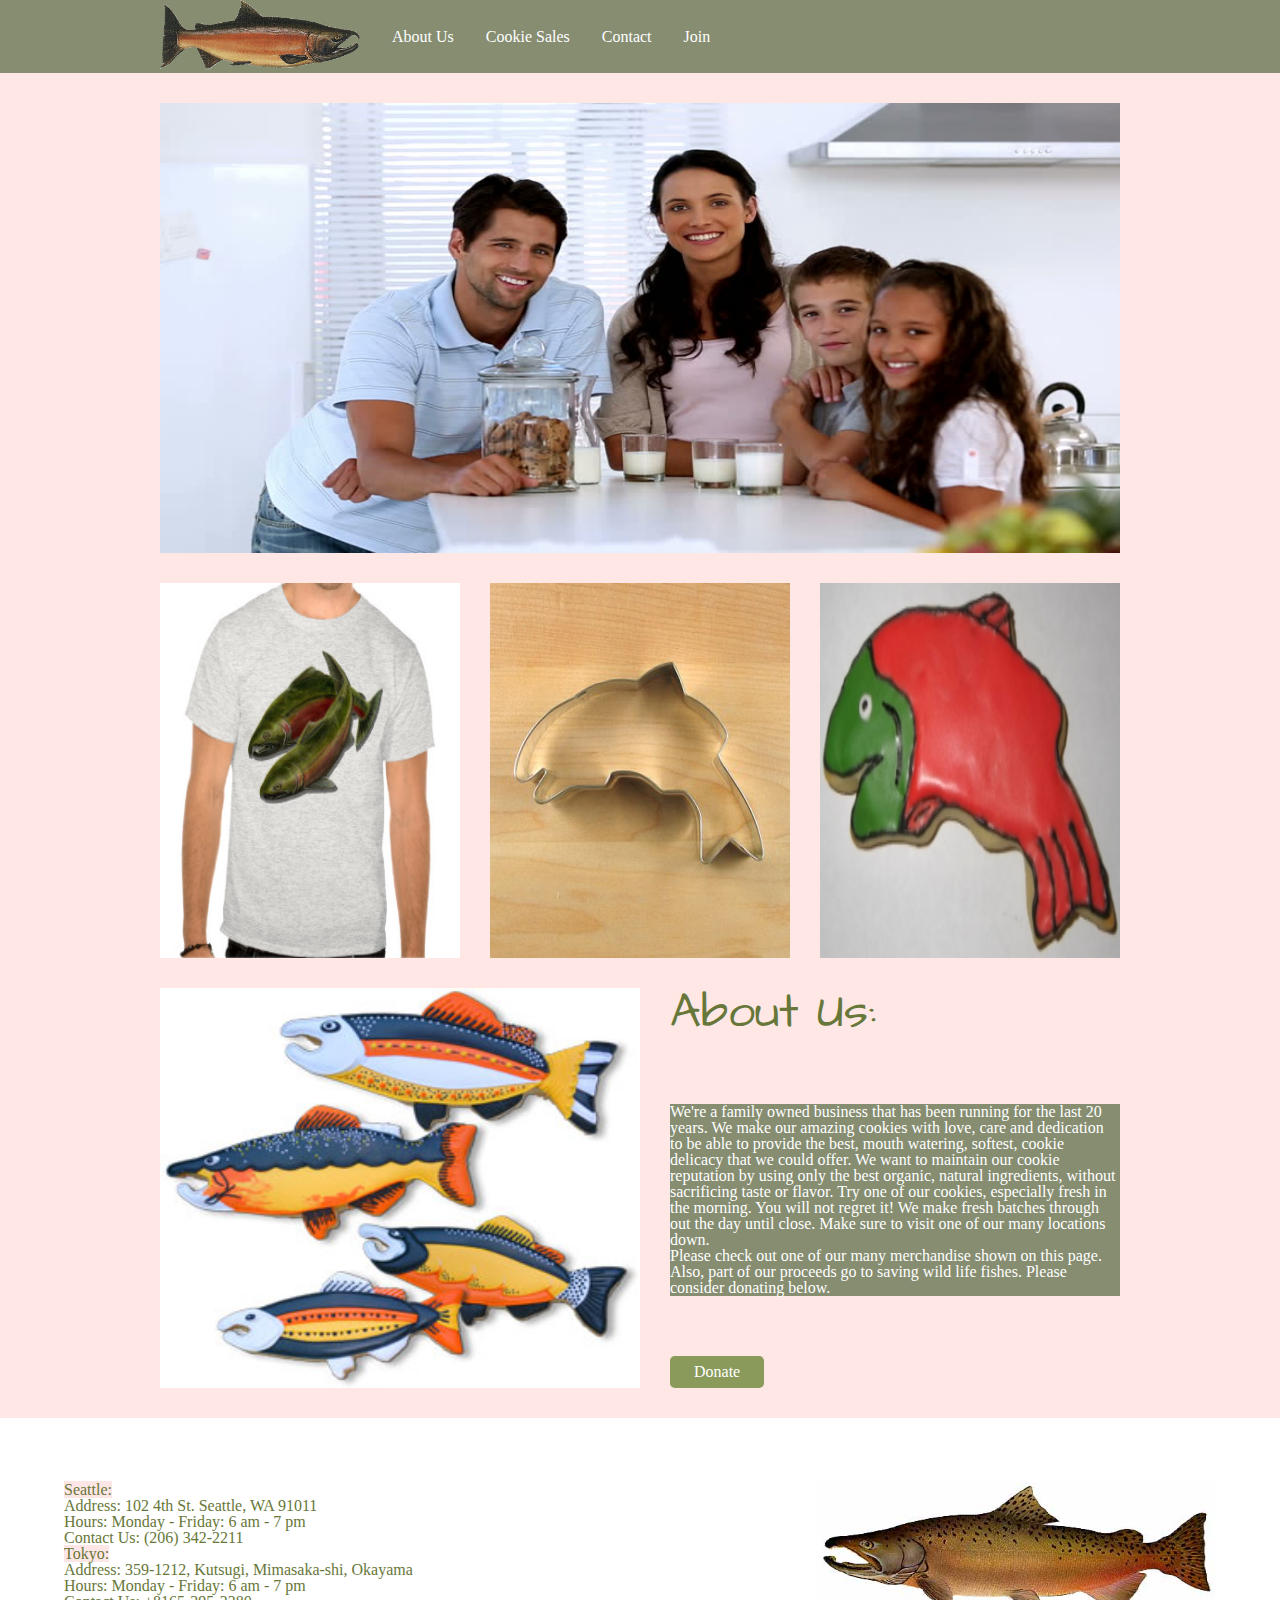
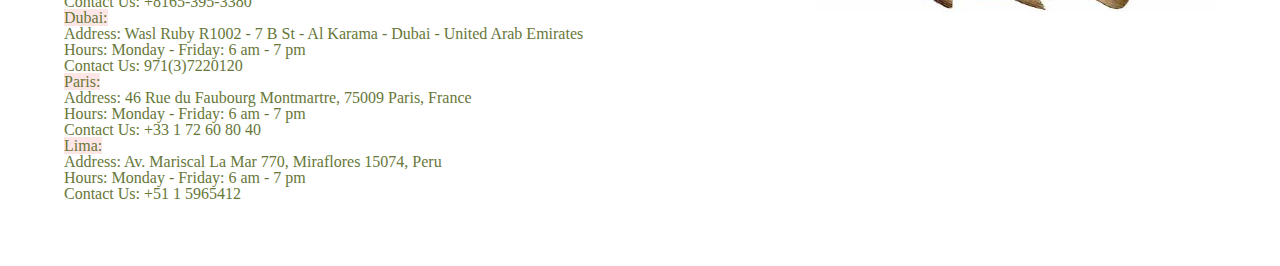
<file: index.html>
<!DOCTYPE html>
<html lang="en">
<head>
    <meta charset="UTF-8">
    <meta http-equiv="X-UA-Compatible" content="IE=edge">
    <meta name="viewport" content="width=device-width, initial-scale=1.0">
    <title>Salmon Cookies</title>
    <link rel="stylesheet" href="css/reset.css">
    <link rel="stylesheet" href="css/style.css">
    <link rel="preconnect" href="https://fonts.googleapis.com">
    <link rel="preconnect" href="https://fonts.gstatic.com" crossorigin>
    <link href="https://fonts.googleapis.com/css2?family=Architects+Daughter&display=swap" rel="stylesheet">
</head>
<body>
    <header>
        <nav>
            <a href="#"><img src="img/salmon.png" alt="salmon" width="200" height="70"></a>
            <ul>
                <li><a href="#">About Us</li></a>
                <li><a href="sales.html">Cookie Sales</li></a>
                <li><a href="#">Contact</li></a>
                <li><a href="#">Join</li></a>
            </ul>
        </nav>
    </header>

    <main>
        <img src="img/family.jpeg" alt="family" width="960" height="450">
        <img src="img/shirt.jpeg" alt="shirt" width="300" height="375">
        <img src="img/cutter.jpeg" alt="cutter" width="300" height="375">
        <img src="img/frosted-cookie.jpeg" alt="cookie" width="300" height="375">
        <img src="img/fish.jpeg" alt="chinook" width="480" height="400">
        <article>
            <h3>About Us:</h3>
            <p><span>We're a family owned business that has been running for the last 20 years. We make our amazing cookies with love, care and dedication to be able to provide the best, mouth watering, softest, cookie delicacy that we could offer. We want to maintain our cookie reputation by using only the best organic, natural ingredients, without sacrificing taste or flavor. Try one of our cookies, especially fresh in the morning. You will not regret it! We make fresh batches through out the day until close. Make sure to visit one of our many locations down.</span><span>Please check out one of our many merchandise shown on this page. Also, part of our proceeds go to saving wild life fishes. Please consider donating below.</span></p>

            <a href="#">Donate</a>
        </article>
    </main>
    <footer>
        <ul>
            <li><span>Seattle:</span>
            <ul>
                <li>Address: 102 4th St. Seattle, WA 91011</li>
                <li>Hours: Monday - Friday: 6 am - 7 pm</li>
                <li>Contact Us: (206) 342-2211</li>
            </ul>
            </li>
            <li><span>Tokyo:</span>
            <ul>
                <li>Address: 359-1212, Kutsugi, Mimasaka-shi, Okayama</li>
                <li>Hours: Monday - Friday: 6 am - 7 pm</li>
                <li>Contact Us: +8165-395-3380</li>
            </ul>
            </li>
            <li><span>Dubai:</span>
            <ul>
                <li>Address: Wasl Ruby R1002 - 7 B St - Al Karama - Dubai - United Arab Emirates</li>
                <li>Hours: Monday - Friday: 6 am - 7 pm</li></li>
                <li>Contact Us: 971(3)7220120</li>
            </ul>
            </li>
            <li><span>Paris:</span>
            <ul>
                <li>Address: 46 Rue du Faubourg Montmartre, 75009 Paris, France</li>
                <li>Hours: Monday - Friday: 6 am - 7 pm</li>
                <li>Contact Us: +33 1 72 60 80 40</li>
            </ul>
            </li>
            <li><span>Lima:</span>
            <ul>
                <li>Address: Av. Mariscal La Mar 770, Miraflores 15074, Peru</li>
                <li>Hours: Monday - Friday: 6 am - 7 pm</li>
                <li>Contact Us: +51 1 5965412</li>
            </ul>
            </li>
        </ul>
        <img src="img/chinook.jpeg" alt="chinook" width="400" height="130">
    </footer>
    
</body>
</html>
</file>
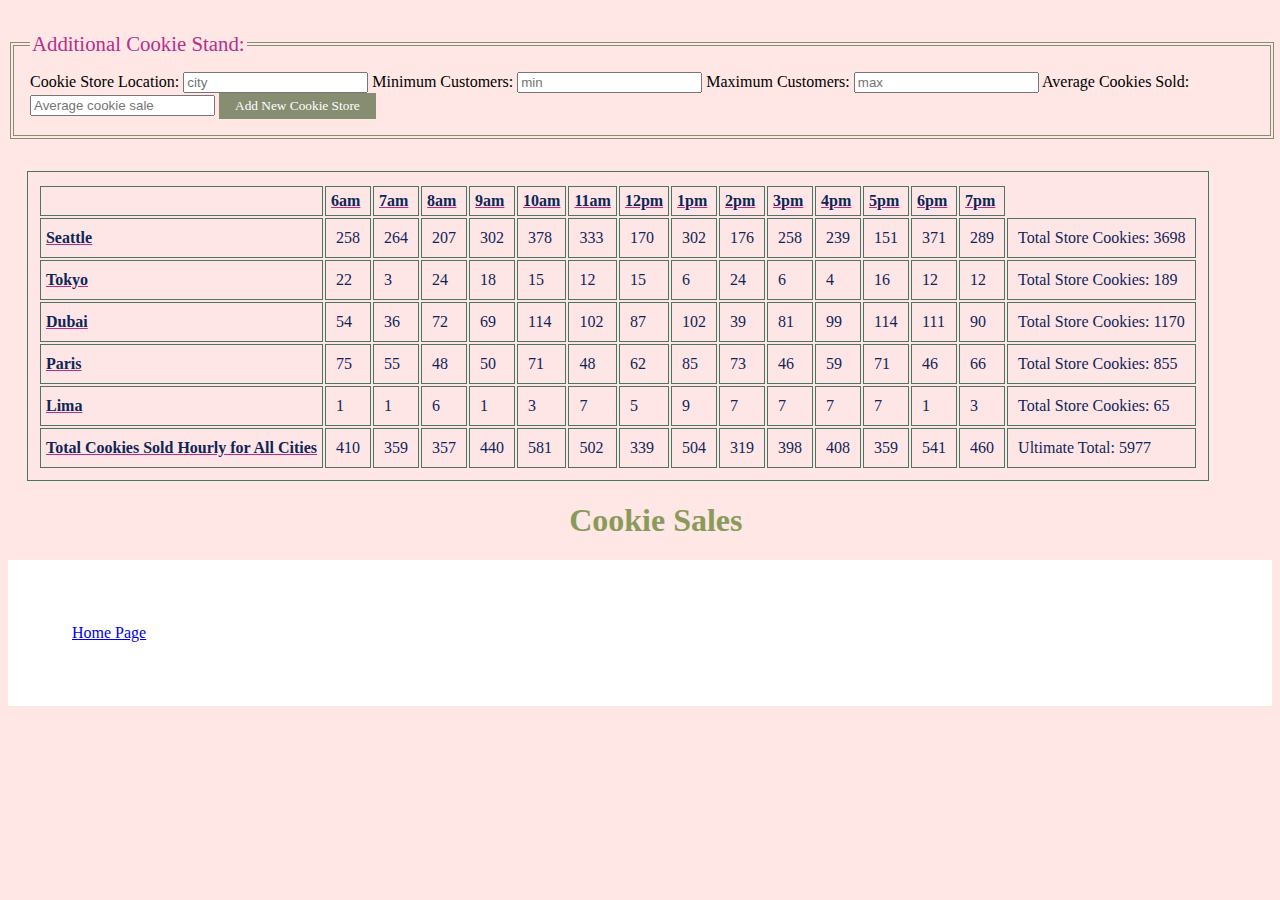
<file: sales.html>
<!DOCTYPE html>
<html lang="en">
<head>
    <meta charset="UTF-8">
    <meta http-equiv="X-UA-Compatible" content="IE=edge"> 
    <meta name="viewport" content="width=device-width, initial-scale=1.0">
    <link rel="stylesheet" href="/css/style.css">

    <title>Sales</title>
</head>
<body>

    <aside>
        <form id="cookieForm">
            <fieldset>
                <legend>Additional Cookie Stand:</legend>

            <label>Cookie Store Location:
                <input type="text" name ="cookieLocation" placeholder="city" required/>
            </label>
            
            <label>Minimum Customers:
                <input type="number" name ="cookieMin" placeholder="min" required/>
            </label>
           
            <label>Maximum Customers:
                <input type="number" name ="cookieMax" placeholder= "max" required/>
            </label>
            
            <label>Average Cookies Sold:
                <input type="number" name ="cookieAvg" placeholder="Average cookie sale" required/>
            </label>
            <button type="submit">Add New Cookie Store</button>
        </fieldset>
    </form>
</aside>

    <div id='cookie store'></div>
    <h1>Cookie Sales</h1>
    
    <footer>
        <a href="index.html">Home Page</a>
    </footer>
    <script src="js/app.js" text="text/javascript"></script>   
</body>
</html>
</file>
<file: css/style.css>
* {
    box-sizing: border-box; 
    
}

header {
    width: 100%;
    background-color: #868d71;
}

body {
    font-family: Georgia, 'Times New Roman', Times, serif;
    background-color: #fee7e5;
}

nav {
    margin: 0 auto;
    width: 960px; 
    display: flex;
}

nav ul {
    display: flex;
    align-items: center; 
}

nav li {
    list-style: none; 
}

nav ul li a {
    padding: 1rem;
}


header img {
    margin-right: 1rem;
}

nav a {
    color: white; 
    font-family: Georgia, 'Times New Roman', Times, serif;
    text-decoration: none;
}

main {
    margin: 30px auto;
    width: 960px;
    display: flex;
    flex-wrap: wrap;
    justify-content: space-between;
}

main > img {
    margin-bottom: 30px;
    border-style: double;

}

article {
    width: 450px;
    display: flex;
    flex-direction: column;
    justify-content: space-between;
}

article h3 {
    font-size: 3rem;
    margin-bottom: .5rem;
    color: #677739;
    font-family: 'Architects Daughter', cursive;
}

article p span {
    display: block;
    background-color: #868d71;
}

article a {
    background-color: #8A9A5B;
    border-radius: .3rem;
    color: white;
    text-decoration: none;
    padding: .5rem 1.5rem;
    align-self: flex-start;
}

article p { 
    color: white;

}

article a:hover {
    background-color: #bebd6473;
    transition: 350ms; 
}

main > img:nth-child(5) {
    margin-bottom: 0; 
}

footer {
    padding: 4rem;
    background-color: white;
    justify-content: space-between;
    display: flex;
    color: #677739;
} 

footer > ul>li span {
    background-color: #ffe6e6;
}


h1 {
    text-align: center;
    font-family:Georgia, 'Times New Roman', Times, serif;
    margin-left: 2.5%;
    color: #8A9A5B;
}

table, td, th {
    text-align: left;
    border: 1px solid #4c7463;
    background-color: #ffe6e6;
    margin-left: 1.5%;
    color: #0F2557;
    padding: 10px; 
}

th {
    padding: 5px;
    text-decoration: underline #b82e8a;
  }
  tr {
    padding: 14px;
    border-bottom: 2px solid black;
  }

  form {
      width: 100%;
      margin-top: 2rem;
      margin-bottom: 2rem;  
  }

  fieldset {
      border: 4px double #868d71;
      width: 100%;
      padding: 1rem;
      margin-bottom: 1rem;
  }

  legend {
      color: #b82e8a;
      font-size: 1.3rem;
  }

  form button {
      color: white;
      background-color: #868d71;
      font-family: Georgia, 'Times New Roman', Times, serif;
      border: none;
      padding: .3rem 1rem;    
  }

  form button:hover {
    background-color: #b82e8a;
    transition: 350ms; 
}
</file>
